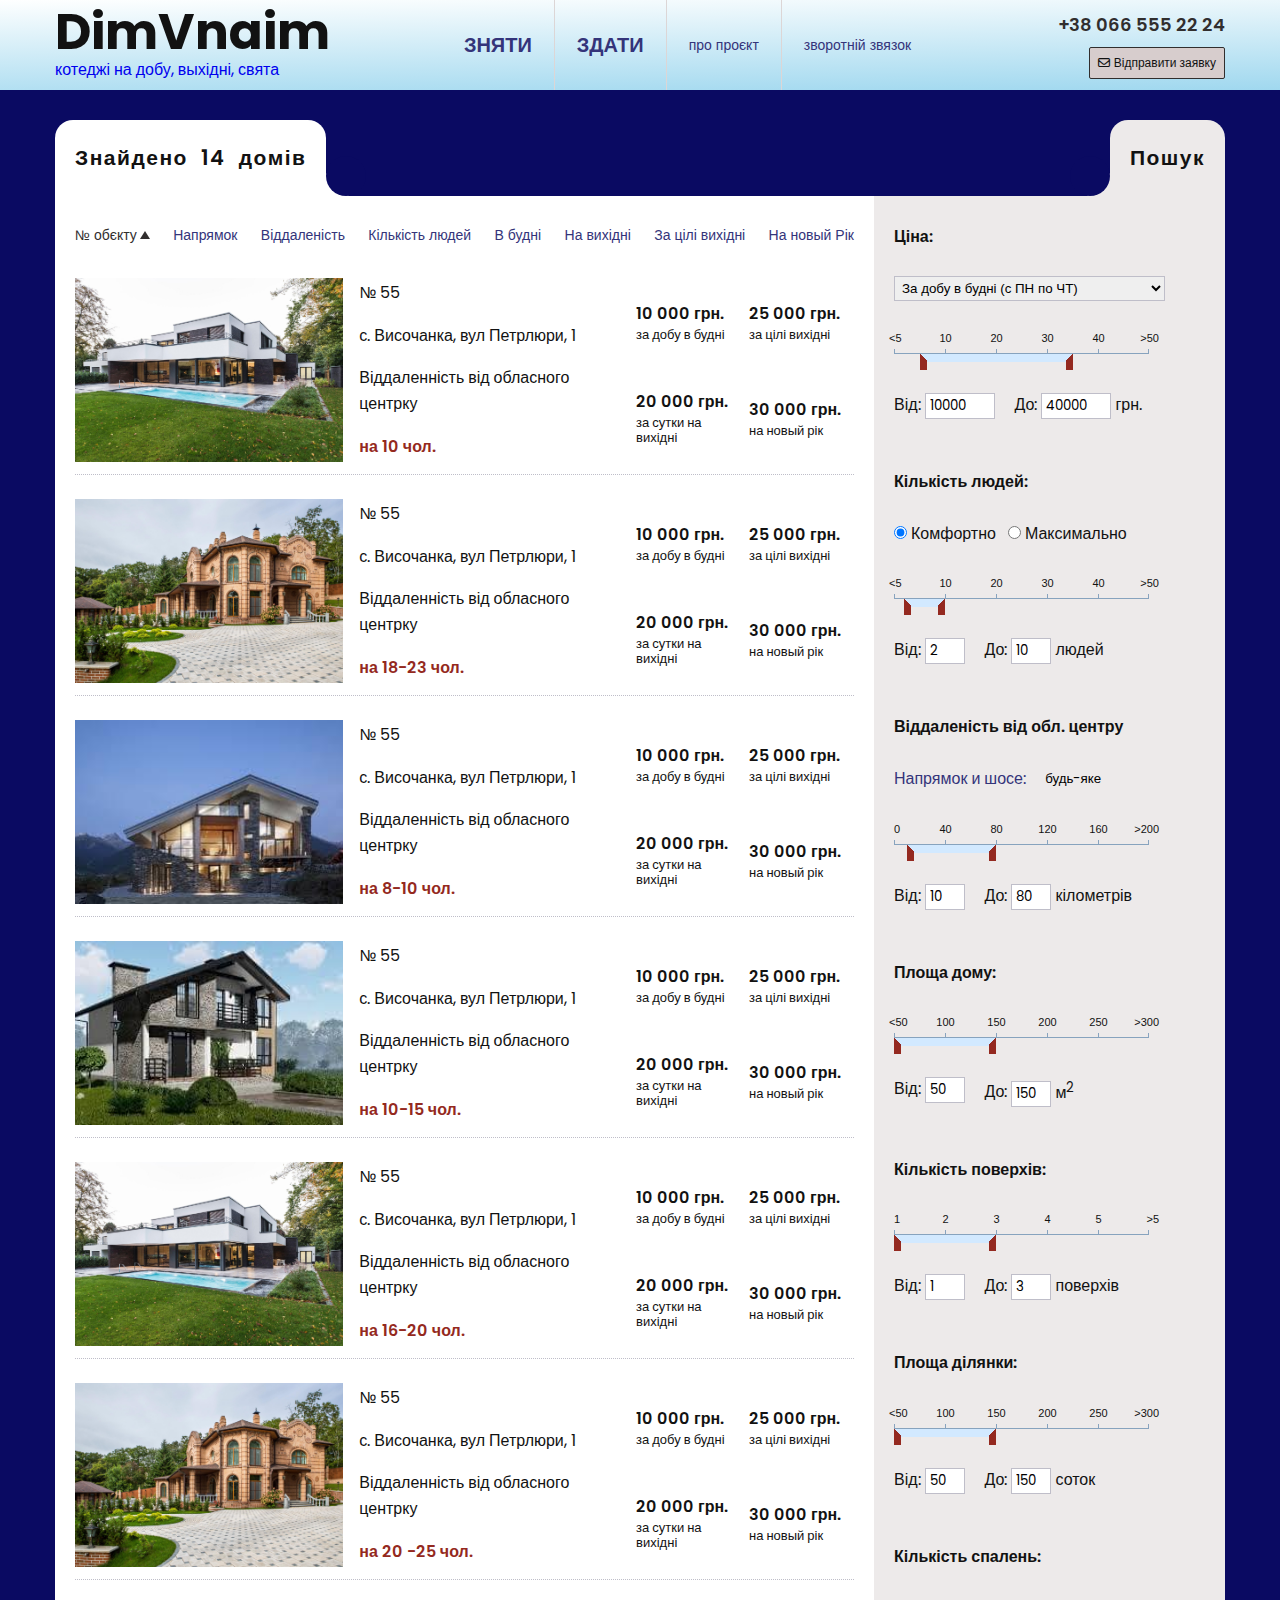
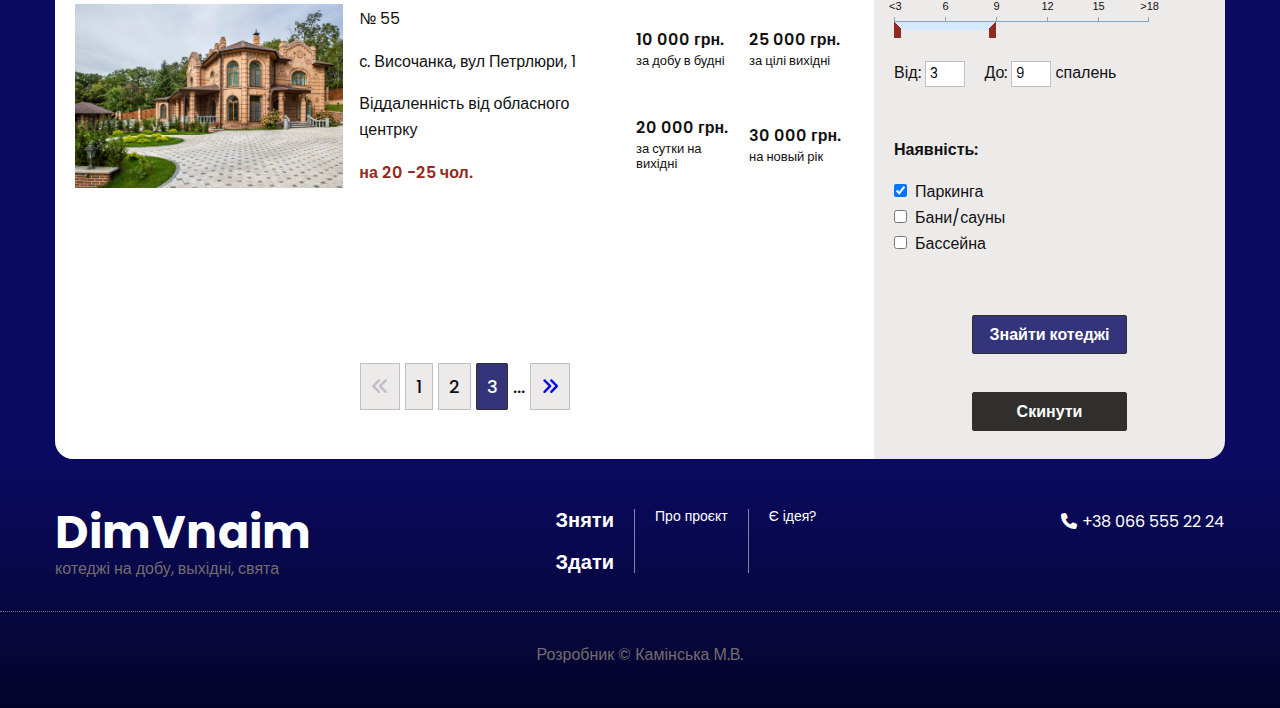
<file: search.html>
<!DOCTYPE html>
<html lang="uk">

<head>
	<meta charset="UTF-8">
	<meta http-equiv="X-UA-Compatible" content="IE=edge">
	<meta name="viewport" content="width=device-width, initial-scale=1.0">
	<title>Дім в найм</title>
	<link rel="stylesheet" href="https://cdnjs.cloudflare.com/ajax/libs/font-awesome/6.5.1/css/all.min.css">
	<link rel="stylesheet" href="css/style.min.css">
</head>

<body>

	<header class="header">

		<div class="header__container container">

			<a class="header__logo" href="/dim/">

				<div class="logo">DimVnaim</div>

				<div class="logo__descr">котеджі на добу, выхідні, свята</div>

			</a>

			<div class="header__menu menu">

				<button type="button" class="menu__icon icon-menu"><span></span><span></span><span></span></button>

				<div class="bg"></div>

				<nav class="menu__body">

					

					<button class="fa-solid fa-xmark menu__close" type="button"></button>

					<ul class="menu__list">

						<li class="menu__item"><a href="search.html" class="menu__link">Зняти</a></li>

						<li class="menu__item"><a href="pass.html" class="menu__link">Здати</a></li>

						<li class="menu__item small"><a href="about.html" class="menu__link">Про проєкт</a></li>

						<li class="menu__item small"><a href="contacts.html" class="menu__link">Зворотній звязок</a></li>

					</ul>

				</nav>

			</div>

			<div class="header__info">

				<div class="header__tel"><a href="tel:+380665552224">+38 066 555 22 24</a></div>

				<button class="header__button button"><i class="fa-regular fa-envelope"></i>Відправити заявку</button>

			</div>

		</div>

	</header>





	<main class="search">
		<div class="search__container container">

			<div class="search__content section">
				<div class="search__header section-header">
					<h3>Знайдено 14 домів</h3>
				</div>
				<div class="section-body search__body">
					<div class="search__sort sort">
						<ul class="sort__items">
							<li class="sort__item active2" id="object">№ обєкту</li>
							<li class="sort__item" id="direction">Напрямок</li>
							<li class="sort__item" id="fa-away">Віддаленість</li>
							<li class="sort__item" id="count-people">Кількість людей</li>
							<li class="sort__item" id="working-days">В будні</li>
							<li class="sort__item" id="weekend">На вихідні</li>
							<li class="sort__item" id="full-weekend">За цілі вихідні</li>
							<li class="sort__item" id="new-year">На новый Рік</li>
						</ul>
					</div>
					<div class="search-items">
						<div class="search__item item-search">
							<a class="item-search__img">
								<img src="images/h-1.jpg" alt="">
							</a>
							<div class="item-search__info">
								<div class="item-search__num">№ 55</div>
								<div class="item-search__address">с. Височанка, вул Петрлюри, 1</div>
								<div class="item-search__far-away">Віддаленність від <span>обласного центрку</span>
								</div>
								<div class="item-search__count-people">на 10 чол.</div>

							</div>
							<div class="item-search__prices">
								<div class="item-search__price-item">10 000 грн. <span
										class="item-search__prices-details">за добу в будні</span></div>
								<div class="item-search__price-item">25 000 грн. <span
										class="item-search__prices-details">за цілі вихідні</span></div>
								<div class="item-search__price-item">20 000 грн. <span
										class="item-search__prices-details">за сутки на вихідні</span></div>
								<div class="item-search__price-item">30 000 грн. <span
										class="item-search__prices-details">на новый рік</span></div>

							</div>

						</div>
						<div class="search__item item-search">
							<a class="item-search__img">
								<img src="images/h-2.jpg" alt="">
							</a>
							<div class="item-search__info">
								<div class="item-search__num">№ 55</div>
								<div class="item-search__address">с. Височанка, вул Петрлюри, 1</div>
								<div class="item-search__far-away">Віддаленність від <span>обласного центрку</span>
								</div>
								<div class="item-search__count-people">на 18-23 чол.</div>

							</div>
							<div class="item-search__prices">
								<div class="item-search__price-item">10 000 грн. <span
										class="item-search__prices-details">за добу в будні</span></div>
								<div class="item-search__price-item">25 000 грн. <span
										class="item-search__prices-details">за цілі вихідні</span></div>
								<div class="item-search__price-item">20 000 грн. <span
										class="item-search__prices-details">за сутки на вихідні</span></div>
								<div class="item-search__price-item">30 000 грн. <span
										class="item-search__prices-details">на новый рік</span></div>

							</div>

						</div>
						<div class="search__item item-search">
							<a class="item-search__img">
								<img src="images/h-3.jpg" alt="">
							</a>
							<div class="item-search__info">
								<div class="item-search__num">№ 55</div>
								<div class="item-search__address">с. Височанка, вул Петрлюри, 1</div>
								<div class="item-search__far-away">Віддаленність від <span>обласного центрку</span>
								</div>
								<div class="item-search__count-people">на 8-10 чол.</div>

							</div>
							<div class="item-search__prices">
								<div class="item-search__price-item">10 000 грн. <span
										class="item-search__prices-details">за добу в будні</span></div>
								<div class="item-search__price-item">25 000 грн. <span
										class="item-search__prices-details">за цілі вихідні</span></div>
								<div class="item-search__price-item">20 000 грн. <span
										class="item-search__prices-details">за сутки на вихідні</span></div>
								<div class="item-search__price-item">30 000 грн. <span
										class="item-search__prices-details">на новый рік</span></div>

							</div>

						</div>
						<div class="search__item item-search">
							<a class="item-search__img">
								<img src="images/h-4.jpg" alt="">
							</a>
							<div class="item-search__info">
								<div class="item-search__num">№ 55</div>
								<div class="item-search__address">с. Височанка, вул Петрлюри, 1</div>
								<div class="item-search__far-away">Віддаленність від <span>обласного центрку</span>
								</div>
								<div class="item-search__count-people">на 10-15 чол.</div>

							</div>
							<div class="item-search__prices">
								<div class="item-search__price-item">10 000 грн. <span
										class="item-search__prices-details">за добу в будні</span></div>
								<div class="item-search__price-item">25 000 грн. <span
										class="item-search__prices-details">за цілі вихідні</span></div>
								<div class="item-search__price-item">20 000 грн. <span
										class="item-search__prices-details">за сутки на вихідні</span></div>
								<div class="item-search__price-item">30 000 грн. <span
										class="item-search__prices-details">на новый рік</span></div>

							</div>

						</div>
						<div class="search__item item-search">
							<a class="item-search__img">
								<img src="images/h-1.jpg" alt="">
							</a>
							<div class="item-search__info">
								<div class="item-search__num">№ 55</div>
								<div class="item-search__address">с. Височанка, вул Петрлюри, 1</div>
								<div class="item-search__far-away">Віддаленність від <span>обласного центрку</span>
								</div>
								<div class="item-search__count-people">на 16-20 чол.</div>

							</div>
							<div class="item-search__prices">
								<div class="item-search__price-item">10 000 грн. <span
										class="item-search__prices-details">за добу в будні</span></div>
								<div class="item-search__price-item">25 000 грн. <span
										class="item-search__prices-details">за цілі вихідні</span></div>
								<div class="item-search__price-item">20 000 грн. <span
										class="item-search__prices-details">за сутки на вихідні</span></div>
								<div class="item-search__price-item">30 000 грн. <span
										class="item-search__prices-details">на новый рік</span></div>

							</div>

						</div>
						<div class="search__item item-search">
							<a class="item-search__img">
								<img src="images/h-2.jpg" alt="">
							</a>
							<div class="item-search__info">
								<div class="item-search__num">№ 55</div>
								<div class="item-search__address">с. Височанка, вул Петрлюри, 1</div>
								<div class="item-search__far-away">Віддаленність від <span>обласного центрку</span>
								</div>
								<div class="item-search__count-people">на 20 -25 чол.</div>

							</div>
							<div class="item-search__prices">
								<div class="item-search__price-item">10 000 грн. <span
										class="item-search__prices-details">за добу в будні</span></div>
								<div class="item-search__price-item">25 000 грн. <span
										class="item-search__prices-details">за цілі вихідні</span></div>
								<div class="item-search__price-item">20 000 грн. <span
										class="item-search__prices-details">за сутки на вихідні</span></div>
								<div class="item-search__price-item">30 000 грн. <span
										class="item-search__prices-details">на новый рік</span></div>

							</div>

						</div>
						<div class="search__item item-search">
							<a class="item-search__img">
								<img src="images/h-2.jpg" alt="">
							</a>
							<div class="item-search__info">
								<div class="item-search__num">№ 55</div>
								<div class="item-search__address">с. Височанка, вул Петрлюри, 1</div>
								<div class="item-search__far-away">Віддаленність від <span>обласного центрку</span>
								</div>
								<div class="item-search__count-people">на 20 -25 чол.</div>

							</div>
							<div class="item-search__prices">
								<div class="item-search__price-item">10 000 грн. <span
										class="item-search__prices-details">за добу в будні</span></div>
								<div class="item-search__price-item">25 000 грн. <span
										class="item-search__prices-details">за цілі вихідні</span></div>
								<div class="item-search__price-item">20 000 грн. <span
										class="item-search__prices-details">за сутки на вихідні</span></div>
								<div class="item-search__price-item">30 000 грн. <span
										class="item-search__prices-details">на новый рік</span></div>

							</div>

						</div>
					</div>
					<ul class="pagination">
						<li class="disabled">
							<span class="arrow-left"><i class="fa-solid fa-angles-left"></i></span>
						</li>
						<li><a href="">1</a></li>
						<li><a href="">2</a></li>
						<li class="active"><span>3</span></li>
						<li><span class="dots">...</span></li>
						<li>
							<a href="#" class="arrow-left"><i class="fa-solid fa-angles-right"></i></a>
						</li>
					</ul>
				</div>

			</div>
			<div class="search__sidebar">
				<section class="filter section">
					<div class="search__header section-header main-filter-btn">
						<h3>Пошук<button class="filter-btn" title="Показати фільтр"> <i
									class="fa-solid fa-filter"></i><span class="main-flt-show">показати</span></button>
						</h3>
					</div>
					<div class="filter__body section-body main-filter ">
						<!-- B_SEARCH -->
						<form id="form_search_param" class="b-search-form" action="search.php" method="get">
							<div class="b-search-form__body">
								<!-- B_SEARCH ITEM-->
								<div id="search_item_cost" class="b-search-form__item search-item"><h6 class="search-item__name">Ціна:</h6>
									<div class="search-item__fieldset fieldset">
										<!--										<select name="search_cost" size="1" tabindex="1">-->
										<select name="sc" id="sc" size="1" tabindex="1">
											<option value="1" selected="selected">За добу в будні (с ПН по ЧТ)
											</option>
											<option value="2">За добу ні вихідні (с ПТ по ВС)</option>
											<option value="3">За цілі виходні (ПТ, СБ, ВС)</option>
											<option value="4">На Новий Рік (с 31 грудня. по 02 січня.)</option>
										</select>
									</div>
									<div class="ui_slider_container search-item__slider">
										<!--									<div id="ui_slider_cost">-->

										<div id="ui_slider_labels01" class="ui_slider_labels">
											<span class="first_child less5">&lt;5</span>
											<span>10</span>
											<span>20</span>
											<span>30</span>
											<span>40</span>
											<span class="last_child">&gt;50</span>
										</div>
										<div id="slider-range1"></div>
									</div>
									<div class="search-item__inputs">
										<div class="search-item__input"><label id="label_a1">Від: </label> <input
												id="amount1" name="a1" type="text" class="input_text inp"></div>
										<div class="search-item__input"><label id="label_a2" class="fromto">До:
											</label>
											<input id="amount2" name="a2" type="text" class="input_text inp"><span
												class="rur"> грн.</span>
										</div>

										<!--										<label class="rur"><span class="abso">=</span>P</label> -->

									</div>
								</div>
								<!-- B_SEARCH ITEM-->
								<div id="search_item_people" class="b-search-form__item search-item">
									<h6 class="search-item__name">Кількість людей:</h6>
									<div class="search-item__fieldset">
										<input id="radio_convenience_1" class="radio" type="radio" name="cn" value="1"
											checked="checked" >
										<label for="radio_convenience_1">Комфортно</label>
										<input id="radio_convenience_2" class="radio" type="radio" name="cn"
											value="2" >
										<label for="radio_convenience_2">Максимально</label>
									</div>
									<div class="ui_slider_container search-item__slider">
										<div id="ui_slider_labels02" class="ui_slider_labels">
											<span class="first_child less5">&lt;5</span>
											<span>10</span>
											<span>20</span>
											<span>30</span>
											<span>40</span>
											<span class="last_child">&gt;50</span>
										</div>
										<div id="slider-range2"></div>
									</div>
									<div class="search-item__inputs">
										<div class="search-item__input"><label id="label_a3">Від: </label> <input
												id="amount3" name="a3" type="text" class="input_text" ></div>
										<div class="search-item__input"><label id="label_a4" class="fromto">До:
											</label>
											<input id="amount4" name="a4" type="text" class="input_text" ><span>
												людей</span>
										</div>



									</div>
								</div>
								<!-- B_SEARCH ITEM-->
								<div id="search_item_length" class="b-search-form__item search-item">
									<h6 class="search-item__name">Віддаленість від обл. центру</h6>
									<div class="search-item__fieldset search-item__fieldset-direction">
										<a id="course" class="toggle" href="#" title="">Напрямок и шосе:&nbsp;</a>
										<input id="id_dir" type="text" class="input_dir" value="будь-яке" >
										<input id="id_dir_all" name="dr" type="text" class="input_hide" value="" >
									</div>
									<div class="ui_slider_container search-item__slider">
										<div id="ui_slider_labels03" class="ui_slider_labels">
											<span class="first_child">0</span>
											<span>40</span>
											<span>80</span>
											<span>120</span>
											<span>160</span>
											<span class="last_child">&gt;200</span>
										</div>
										<div id="slider-range3"></div>
									</div>
									<div class="search-item__inputs">
										<div class="search-item__input"><label id="label_a5">Від: </label> <input
												id="amount5" name="a5" type="text" class="input_text" ></div>
										<div class="search-item__input"><label id="label_a6" class="fromto">До:
											</label>
											<input id="amount6" name="a6" type="text" class="input_text" ><span>
												кілометрів</span>
										</div>




									</div>
								</div>
								<!-- B_SEARCH ITEM-->
								<div id="search_item_square" class="b-search-form__item search-item">
									<h6 class="search-item__name">Площа дому:</h6>
									<div class="ui_slider_container search-item__slider">
										<div id="ui_slider_labels04" class="ui_slider_labels">
											<span class="first_child less5">&lt;50</span>
											<span>100</span>
											<span>150</span>
											<span>200</span>
											<span>250</span>
											<span class="last_child">&gt;300</span>
										</div>
										<div id="slider-range4"></div>
									</div>
									<div class="search-item__inputs">
										<div class="search-item__input"><label id="label_a7">Від: </label> <input
												id="amount7" name="b1" type="text" class="input_text" ></div>
										<div class="search-item__input"><label id="label_a8" class="fromto">До:
											</label> <input id="amount8" name="b2" type="text"
												class="input_text" ><span> м<sup>2</sup></span></div>
									</div>
								</div>
								<!-- B_SEARCH ITEM-->
								<div id="search_item_floors" class="b-search-form__item search-item">
									<h6 class="search-item__name">Кількість поверхів:</h6>
									<div class="ui_slider_container search-item__slider">
										<div id="ui_slider_labels05" class="ui_slider_labels">
											<span class="first_child">1</span>
											<span>2</span>
											<span>3</span>
											<span>4</span>
											<span>5</span>
											<span class="last_child">&gt;5</span>
										</div>
										<div id="slider-range5"></div>
									</div>
									<div class="search-item__inputs">
										<div class="search-item__input"><label id="label_a9">Від: </label> <input
												id="amount9" name="b3" type="text" class="input_text" ></div>
										<div class="search-item__input"><label id="label_a10" class="fromto">До:
											</label> <input id="amount10" name="b4" type="text"
												class="input_text" ><span> поверхів</span></div>



									</div>
								</div>
								<!-- B_SEARCH ITEM-->
								<div id="search_item_area" class="b-search-form__item search-item">
									<h6 class="search-item__name">Площа ділянки:</h6>
									<div class="ui_slider_container search-item__slider">
										<div id="ui_slider_labels06" class="ui_slider_labels">
											<span class="first_child less5">&lt;50</span>
											<span>100</span>
											<span>150</span>
											<span>200</span>
											<span>250</span>
											<span class="last_child">&gt;300</span>
										</div>
										<div id="slider-range6"></div>
									</div>
									<div class="search-item__inputs">
										<div class="search-item__input">
											<label id="label_a11">Від: </label> <input id="amount11" name="b5"
												type="text" class="input_text" >
										</div>
										<div class="search-item__input">
											<label id="label_a12" class="fromto">До: </label> <input id="amount12"
												name="b6" type="text" class="input_text" ><span> соток</span>
										</div>
									</div>
								</div>
								<!-- B_SEARCH ITEM-->
								<div id="search_item_bedrooms" class="b-search-form__item search-item">
									<h6 class="search-item__name">Кількість спалень:</h6>
									<div class="ui_slider_container search-item__slider">
										<div id="ui_slider_labels07" class="ui_slider_labels">
											<span class="first_child less5">&lt;3</span>
											<span>6</span>
											<span>9</span>
											<span>12</span>
											<span>15</span>
											<span class="last_child">&gt;18</span>
										</div>
										<div id="slider-range7"></div>
									</div>
									<div class="search-item__inputs">
										<div class="search-item__input"><label id="label_a13">Від: </label> <input
												id="amount13" name="b7" type="text" class="input_text" ></div>
										<div class="search-item__input"><label id="label_a14" class="fromto">До:
											</label> <input id="amount14" name="b8" type="text" class="input_text" >
											<span> спалень</span>
										</div>
									</div>
								</div>
								<!-- B_SEARCH ITEM-->
								<div id="search_item_pool" class="b-search-form__item search-item"><h6 class="search-item__name">Наявність:</h6>
									<div class="search-item__checkbox">
										<input type="checkbox" name="o1" id="o1" value="1"
											checked><span>Паркинга</span><br >
										<input type="checkbox" name="o2" id="o2" value="1"><span>Бани/сауны</span><br>
										<input type="checkbox" name="o3" id="o3" value="1"><span>Бассейна</span><br>
									</div>
								</div>
								<button class="submit button filter__btn" type="submit">Знайти котеджі</button>
								<button class="submit button filter__btn filter__btn-reset"
									type="reset">Скинути</button>

							</div>
						</form>
						<!-- B_SEARCH -->

					</div>
				</section>
			</div>




		</div>

	</main>


	<footer class="footer">


		<div class="footer__container container">


			<a href="/" class="footer__logo">


				<div class="logo">DimVnaim</div>


				<div class="logo__descr">котеджі на добу, выхідні, свята</div>


			</a>


			<nav class="footer__menu footer-menu">


				<ul class="footer-menu__list">


					<li class="footer-menu__item"><a href="search.html" class="footer-menu__link">Зняти</a></li>


					<li class="footer-menu__item"><a href="pass.html" class="footer-menu__link">Здати</a></li>


					<li class="footer-menu__item small"><a href="about.html" class="footer-menu__link">Про проєкт</a></li>


					<li class="footer-menu__item small"><a href="contacts.html" class="footer-menu__link">Є ідея?</a></li>


				</ul>


			</nav>


			<div class="footer__info">


				<div class="footer__tel"><i class="fa-solid fa-phone"></i><a href="tel:+380665552224">+38 066 555 22


						24</a></div>


			</div>


	


		</div>


		<div class="footer__copyright">


			<div class="footer__container container">


				<p>Розробник © Камінська М.В.</p>


			</div>


		</div>


	</footer>


	


	<div class="contact-form">


		<form class="contact-form__body" action="#">


			<button class="fa-solid fa-xmark contact-form__close" type="button"></button>


			<div class="contact-form__item">


				<label for="name">Ім'я:</label>


				<input type="text" id="name" name="name" required>


			</div>


			<div class="contact-form__item">


				<label for="phone">Телефон:</label>


				<input type="tel" id="phone" name="phone" required>


			</div>


			<div class="contact-form__item">


				<label for="email">E-mail:</label>


				<input type="tel" id="email" name="email">


			</div>


			<div class="contact-form__item">


				<label for="message">Повідомлення:</label>


				<textarea id="message" name="message">


				</textarea>


			</div>


	


			<button class="contact-form__btn btn button" type="submit">Відправити</button>


		</form>


	</div>


	


	<script src="js/jquery.min.js"></script>


	<script src="js/jquery-ui.js"></script>


	<script src="js/slick.min.js"></script>


	<script src="js/main.js"></script>
	<div class="contact-form">
	
		<form class="contact-form__body" action="#">
			<button class="fa-solid fa-xmark contact-form__close" type="button"></button>
			<div class="contact-form__item">
				<label for="name">Ім'я:</label>
				<input type="text" id="name" name="name" required>
			</div>
			<div class="contact-form__item">
				<label for="phone">Телефон:</label>
				<input type="tel" id="phone" name="phone" required>
			</div>
			<div class="contact-form__item">
				<label for="email">E-mail:</label>
				<input type="tel" id="email" name="email">
			</div>
			<div class="contact-form__item">
				<label for="message">Повідомлення:</label>
				<textarea id="message" name="message">				
				</textarea>
			</div>
	
	
			<button class="contact-form__btn btn button" type="submit">Відправити</button>
		</form>
	
	
	</div>
</body>

</html>
</file>
<file: css/style.min.css>
﻿@import"https://fonts.googleapis.com/css?family=Poppins:regular,500,600,700";*{padding:0;margin:0;border:0}*,*:before,*:after{-moz-box-sizing:border-box;-webkit-box-sizing:border-box;box-sizing:border-box}:focus,:active{outline:none}a:focus,a:active{outline:none}nav,footer,header,aside{display:block}html,body{height:100%;width:100%;font-size:100%;line-height:1;font-size:1rem;-ms-text-size-adjust:100%;-moz-text-size-adjust:100%;-webkit-text-size-adjust:100%}input,button,textarea{font-family:inherit}input::-ms-clear{display:none}button{cursor:pointer}button::-moz-focus-inner{padding:0;border:0}a,a:visited{text-decoration:none}a:hover{text-decoration:none}ul li{list-style:none}img{vertical-align:top}h1,h2,h3,h4,h5,h6{font-size:inherit;font-weight:inherit}a:visited{color:inherit}.slick-slider{position:relative;display:block;box-sizing:border-box;-webkit-touch-callout:none;-webkit-user-select:none;-khtml-user-select:none;-moz-user-select:none;-ms-user-select:none;user-select:none;-ms-touch-action:pan-y;touch-action:pan-y;-webkit-tap-highlight-color:rgba(0,0,0,0)}.slick-list{position:relative;overflow:hidden;display:block;margin:0;padding:0}.slick-list:focus{outline:none}.slick-list.dragging{cursor:pointer;cursor:hand}.slick-slider .slick-track,.slick-slider .slick-list{-webkit-transform:translate3d(0, 0, 0);-moz-transform:translate3d(0, 0, 0);-ms-transform:translate3d(0, 0, 0);-o-transform:translate3d(0, 0, 0);transform:translate3d(0, 0, 0)}.slick-track{position:relative;left:0;top:0;display:block;margin-left:auto;margin-right:auto}.slick-track:before,.slick-track:after{content:"";display:table}.slick-track:after{clear:both}.slick-loading .slick-track{visibility:hidden}.slick-slide{float:left;height:100%;min-height:1px;display:none}[dir=rtl] .slick-slide{float:right}.slick-slide img{display:block}.slick-slide.slick-loading img{display:none}.slick-slide.dragging img{pointer-events:none}.slick-initialized .slick-slide{display:block}.slick-loading .slick-slide{visibility:hidden}.slick-vertical .slick-slide{display:block;height:auto;border:1px solid rgba(0,0,0,0)}.slick-arrow.slick-hidden{display:none}.slick-loading .slick-list{background:#fff url("./ajax-loader.gif") center center no-repeat}@font-face{font-family:"slick";src:url("./fonts/slick.eot");src:url("./fonts/slick.eot?#iefix") format("embedded-opentype"),url("./fonts/slick.woff") format("woff"),url("./fonts/slick.ttf") format("truetype"),url("./fonts/slick.svg#slick") format("svg");font-weight:normal;font-style:normal}.slick-prev,.slick-next{position:absolute;display:block;height:20px;width:20px;line-height:0px;font-size:0px;cursor:pointer;background:rgba(0,0,0,0);color:rgba(0,0,0,0);top:50%;-webkit-transform:translate(0, -50%);-ms-transform:translate(0, -50%);transform:translate(0, -50%);padding:0;border:none;outline:none}.slick-prev:hover,.slick-prev:focus,.slick-next:hover,.slick-next:focus{outline:none;background:rgba(0,0,0,0);color:rgba(0,0,0,0)}.slick-prev:hover:before,.slick-prev:focus:before,.slick-next:hover:before,.slick-next:focus:before{opacity:1}.slick-prev.slick-disabled:before,.slick-next.slick-disabled:before{opacity:.25}.slick-prev:before,.slick-next:before{font-family:"slick";font-size:20px;line-height:1;color:#fff;opacity:.75;-webkit-font-smoothing:antialiased;-moz-osx-font-smoothing:grayscale}.slick-prev{left:-25px}[dir=rtl] .slick-prev{left:auto;right:-25px}.slick-prev:before{content:"←"}[dir=rtl] .slick-prev:before{content:"→"}.slick-next{right:-25px}[dir=rtl] .slick-next{left:-25px;right:auto}.slick-next:before{content:"→"}[dir=rtl] .slick-next:before{content:"←"}.slick-dotted.slick-slider{margin-bottom:30px}.slick-dots{position:absolute;bottom:-25px;list-style:none;display:block;text-align:center;padding:0;margin:0;width:100%}.slick-dots li{position:relative;display:inline-block;height:20px;width:20px;margin:0 5px;padding:0;cursor:pointer}.slick-dots li button{border:0;background:rgba(0,0,0,0);display:block;height:20px;width:20px;outline:none;line-height:0px;font-size:0px;color:rgba(0,0,0,0);padding:5px;cursor:pointer}.slick-dots li button:hover,.slick-dots li button:focus{outline:none}.slick-dots li button:hover:before,.slick-dots li button:focus:before{opacity:1}.slick-dots li button:before{position:absolute;top:0;left:0;content:"•";width:20px;height:20px;font-family:"slick";font-size:6px;line-height:20px;text-align:center;color:#000;opacity:.25;-webkit-font-smoothing:antialiased;-moz-osx-font-smoothing:grayscale}.slick-dots li.slick-active button:before{color:#000;opacity:.75}a{cursor:pointer}p{margin:10px 0}body{min-width:320px;font-family:Poppins,sans-serif;font-size:16px;color:#121212;background-color:#0a0a62;font-size:16px;line-height:1.6;z-index:20}h1,h2,h3,h4,h5,h6{font-size:28px;font-weight:600;line-height:1.8;margin:30px 0}.container{max-width:1200px;padding:0 15px;margin:0 auto}.logo{display:inline-block;font-weight:700;font-size:clamp(38px,5.73vw,50px);line-height:1;color:#121212;} .logo __descr{font-size:clamp(12px,1.69vw,14px);color:#312e2e;font-weight:500;word-spacing:clamp(1px,.32vw,4px);letter-spacing:clamp(.7px,.14vw,1.5px)}.button{display:inline-block;font-size:16px;padding:6px 8px;color:#121212;background-color:#d7cdcd;border:1px solid #312e2e;text-align:center;transition:all .1s ease-in-out;border-radius:2px}.button i{padding-right:4px}@media(any-hover: hover){.button:hover{background-color:#f4e9e9;box-shadow:0px 0px 6px #fff}}.section{margin-top:30px}.section-header{display:inline-block;background-color:#fff;border-top-left-radius:18px;border-top-right-radius:18px;min-height:75.2px}@media(max-width: 550px){.section-header{display:block}}.section-header h3{padding:20px;border-radius:18px;font-size:clamp(17px,4vw,21px);letter-spacing:1.5px;word-spacing:clamp(2.5px,.5vw,6.4px);font-weight:600;position:relative;line-height:1.7;margin:0}.section-header h3::after{content:"";position:absolute;width:0;height:0;border-bottom:24px solid #fff;border-right:24px solid rgba(0,0,0,0);right:-23px;bottom:0;z-index:1}@media(max-width: 550px){.section-header h3::after{content:none}}.section-header h3::before{content:"";position:absolute;width:40px;height:40px;background-color:#0a0a62;border-radius:50%;right:-40px;bottom:0px;z-index:2}@media(max-width: 550px){.section-header h3::before{content:none}}.section-body{background-color:#fff;border-top-right-radius:18px;border-bottom-right-radius:18px;border-bottom-left-radius:18px;padding:28px 20px}@media(max-width: 550px){.section-body{border-top-right-radius:0}}.pagination{margin-top:auto;margin-bottom:30px;display:flex;justify-content:center;font-size:18px;font-weight:500}@media(max-width: 1030px){.pagination{margin-top:50px}}.pagination .disabled span{color:#bfbec9}.pagination li:not(:last-child){margin-right:5px}.pagination li.active span{background-color:#34347a;color:#fff;border-radius:2px}.pagination a,.pagination span:not(.dots){background-color:#edeaea;padding:10px;border:1px solid #312e2e}.pagination a{border:1px solid #bfbec9;transition:all .3s ease-in-out}.pagination a:hover{background-color:rgba(49,46,46,.1);color:#312e2e;border-color:#312e2e;box-shadow:inset 0 0 3px #312e2e}.pagination .disabled span{border:1px solid #bfbec9}.article-img{width:60%;margin:30px 0}@media(max-width: 550px){.article-img{width:100%}}.btn{background-color:#34347a;color:#fff;font-weight:600;display:block;width:300px;margin:36px auto 0 auto;transition:all .3s ease-in 0s}@media(max-width: 768px){.btn{width:80%}}@media(any-hover: hover){.btn:hover{background-color:rgba(52,52,122,.1);color:#34347a;border-color:#34347a;box-shadow:inset 0 0 3px #34347a}}.header{background:linear-gradient(179deg, rgb(254, 255, 255) 0%, rgb(221, 241, 249) 35%, rgb(160, 216, 239) 100%)}.header__container{min-height:90px;display:flex;gap:20px;align-items:center;flex-wrap:wrap;justify-content:space-between}@media(max-width: 1030px){.header__logo{width:100%;text-align:center}}@media(max-width: 768px){.header__logo{width:auto;text-align:left}}.header__tel{font-size:18px;font-weight:600}.header__tel a{color:#312e2e}.header__button{font-size:12px;margin-top:8px}.header__info{width:180px;display:flex;justify-content:flex-end;flex-wrap:wrap}@media(max-width: 550px){.header__info{margin:0 auto 8px auto;justify-content:center}}.bg{display:none}._menu-open .bg{display:block;position:fixed;top:0;right:0;width:100%;height:100%;z-index:5;background-color:rgba(0,0,0,.6)}.menu{font-size:clamp(16px,1.75vw,20px);text-transform:uppercase;font-weight:600;color:#34347a;line-height:1.1}.menu__icon{display:none}@media(max-width: 768px){.menu__icon{display:flex;width:30px;height:25px;background-color:rgba(0,0,0,0);padding:0;flex-direction:column;justify-content:space-between}.menu__icon span{position:relative;height:2px;background-color:#312e2e;width:100%}}.menu__body{background:rgba(0,0,0,0)}@media(max-width: 768px){.menu__body{position:fixed;transform:translate(-300%);transition:all .3s ease-in-out;top:0;left:0;background-color:#fff;width:70%;height:100%;z-index:100}}.menu__list{display:flex}@media(max-width: 768px){.menu__list{margin-top:18%;margin-left:4%;flex-direction:column}}.menu__item:not(:last-child){border-right:1px solid #dcd6d6}.menu__item a{display:inline-block;color:#34347a;padding:34px 22px;transition:all .3s ease-in-out}@media(any-hover: hover){.menu__item a:hover{background-color:rgba(235,233,249,.8);color:#312e2e;transition:all .2s ease-in-out}}@media(max-width: 768px){.menu__item a{padding:20px 22px}}.menu .small{font-size:14px;line-height:clamp(18px,1.94vw,22px);font-weight:normal;text-transform:lowercase}@media(max-width: 768px){.menu .small a{padding:14px 22px}}.menu__close{display:none}@media(max-width: 768px){.menu__close{display:block;font-size:30px;position:absolute;right:20px;top:20px;background-color:rgba(0,0,0,0)}}._menu-open{position:relative}._menu-open .menu__body{transform:translate(0)}.footer{padding:50px 0 10px 0;background-color:#0a0a62;background-image:linear-gradient(to bottom, #0a0a62, #04042b);color:#fff}.footer .logo{font-size:clamp(36px,5.21vw,46px);color:#fff}.footer .logo__descr{color:#746c6c}.footer a{color:#fff}.footer__tel{align-self:flex-end;transition:all .3s ease-in}.footer__tel:hover{text-shadow:1px 1px 2px #000,0 0 1em rgba(255,255,255,.8)}.footer__tel a{padding-left:5px}.footer__container{display:flex;flex-wrap:wrap;justify-content:space-between;column-gap:20px;row-gap:40px;padding-bottom:30px}.footer__container p{margin:0}.footer__copyright{border-top:1px dotted #746c6c;padding-top:30px;color:#746c6c}.footer__copyright .container{justify-content:center}@media(max-width: 768px){.footer__menu{order:1;justify-self:center}}.footer-menu{font-size:clamp(16px,1.75vw,20px);font-weight:600;line-height:1.1}.footer-menu__list{display:grid;gap:20px;grid-template-columns:repeat(3, minmax(min-content, max-content));grid-template-rows:1fr 1fr}.footer-menu__item{transition:all .3s ease-in}.footer-menu__item:hover{text-shadow:1px 1px 2px #000,0 0 1em rgba(255,255,255,.8)}.footer-menu__item.small{font-size:14px;border-left:1px solid rgba(255,255,255,.5);padding-left:20px;font-weight:normal}.footer-menu__item:nth-child(1){grid-row:1/2;grid-column:1/2}.footer-menu__item:nth-child(2){grid-row:2/3;grid-column:1/2}.footer-menu__item:nth-child(3){grid-column:2/3;grid-row:1/span 2}.footer-menu__item:nth-child(4){grid-column:3/4;grid-row:1/span 2}.popular{position:relative;z-index:2}.item-popular{margin:10px}.item-popular__address{color:#34347a;font-weight:600;font-size:18px}.item-popular__img{margin-top:20px;display:block;position:relative;height:300px;width:100%;position:relative;overflow:hidden;border:1px solid #bfbec9;padding:2px}.item-popular__img img{position:absolute;object-fit:cover;width:100%;height:100%;top:0;right:0;transform:scale(1, 1);transition:all .3s ease-in-out}.item-popular__img:hover{box-shadow:0px 0px 20px #bfbec9}.item-popular__img:hover img{transform:scale(1.1, 1.1);transition:all .3s ease-in-out}.item-popular__descr{font-size:15px;line-height:1.5}.item-popular__adv{margin-top:25px;font-weight:600}.popular__body{position:relative;padding-bottom:60px}.popular__body .slider-arrows{cursor:pointer;display:inline-block;position:absolute;top:calc(50% - 60px);width:60px;height:60px;border-radius:50%;background-color:#fff;z-index:0}.popular__body .slider-arrows i{position:absolute;font-size:26px;line-height:60px}.popular__body .slider-arrows__prev{left:-30px;z-index:0}.popular__body .slider-arrows__prev i{left:10px}.popular__body .slider-arrows__next{right:-30px;z-index:-1}.popular__body .slider-arrows__next i{right:10px}@media(max-width: 1250px){.popular__body .slider-arrows__prev{left:-17px;z-index:0}.popular__body .slider-arrows__prev i{left:8px}.popular__body .slider-arrows__next{right:-17px;z-index:-1}.popular__body .slider-arrows__next i{right:8px}}.popular__body .slick-dots{bottom:16px}.popular__body .slick-dots li button{background-color:#bfbec9;border-radius:50%;width:14px;height:14px}.popular__body .slick-dots li.slick-active button{background-color:#34347a;width:16px;height:16px}.popular__body .slick-dots li button:before{content:none}.slick-slide{margin-left:20px}.slick-list{margin-left:-20px}.slick-dotted.slick-slider{margin-bottom:0}.pass__info{padding:30px;border:1px solid #942920;font-size:20px}.pass__application{padding:6px 6px;font-size:19px;background:rgba(0,0,0,0);color:#34347a}.pass__application:hover{text-decoration:underline}.pass a{color:#34347a}.pass a:hover{text-decoration:underline}.holiday__img{display:flex;flex-wrap:wrap;gap:6px}.contact-form{position:fixed;top:0;left:0;width:100%;height:100%;background-color:rgba(0,0,0,.6);z-index:25;display:flex;justify-content:center;align-items:center;opacity:0;visibility:hidden;transition:all .4s ease 0s}.contact-form__body{position:relative;width:min(90%,800px);height:min(90%,600px);display:flex;opacity:0;flex-direction:column;justify-content:center;padding:max(1%,50px);transform:scale(0.5, 0.5);transition:all .4s ease 0s}@media(max-width: 550px){.contact-form__body .contact-form__item{margin:0 0 20px 0}}.contact-form._popup-open{opacity:1;visibility:visible}.contact-form._popup-open .contact-form__body{position:relative;width:min(90%,800px);height:600px;background-color:#fff;flex-direction:column;justify-content:center;opacity:1;transform:scale(1, 1)}.contact-form__close{display:block;font-size:30px;position:absolute;right:20px;top:20px;background-color:rgba(0,0,0,0)}._scroll-block{position:fixed;width:100%;overflow-y:scroll}.search h6{margin:0}.search__container{display:flex;flex-wrap:nowrap}@media(max-width: 1030px){.search__container{flex-wrap:wrap}}.search__content{flex:1 1 70%}@media(max-width: 1030px){.search__content{flex:1 1 100%}}.search__sidebar{flex:0 0 30%}@media(max-width: 1030px){.search__sidebar{order:-1;flex:1 1 100%}}.search .filter__btn{margin-top:8px;width:300px;height:100%;flex:0 0 50%}.search .filter{text-align:right}@media(max-width: 1030px){.search .filter{text-align:left}}.search .filter__body{text-align:left;border-bottom-left-radius:0;border-top-right-radius:0;background-color:#edeaea}@media(max-width: 1030px){.search .filter__body{border-bottom-left-radius:18px}}.search .main-filter-btn{background-color:#edeaea}.search .main-filter-btn h3::after{border-bottom-color:#edeaea}@media(min-width: 1030.2px){.search .main-filter-btn h3::after{border-left:24px solid rgba(0,0,0,0);left:-23px;border-bottom-color:#edeaea}.search .main-filter-btn h3::before{left:-40px}}.search__body{border-top-right-radius:0;border-bottom-right-radius:0;min-height:calc(100% - 75.2px);display:flex;flex-direction:column}.search__sort{min-height:30px}.search__item{padding:12px 0}.search__item:not(:last-child){border-bottom:1px dotted #bfbec9}.sort{color:#34347a;font-weight:500;font-size:14px}.sort__items{display:flex;gap:8px;justify-content:space-between}.sort__item{cursor:pointer;display:flex;align-items:center}.sort__item:hover{text-decoration:underline}.sort__item.active{color:#312e2e;position:relative}.sort__item.active::after{display:inline-block;content:"";bottom:0;right:-23px;width:0;height:0;border-left:5px solid rgba(0,0,0,0);border-right:5px solid rgba(0,0,0,0);border-top:8px solid #312e2e;margin-left:3px}.sort__item.active2{color:#312e2e;position:relative}.sort__item.active2::after{display:inline-block;content:"";bottom:0;right:-23px;width:0;height:0;border-left:5px solid rgba(0,0,0,0);border-right:5px solid rgba(0,0,0,0);border-bottom:8px solid #312e2e;margin-left:3px}.sort #new-year.active,.sort #new-year.active2,.sort #full-weekend.active,.sort #full-weekend.active2,.sort #weekend.active,.sort #weekend.active2,.sort #working-days.active,.sort #working-days.active2{color:#312e2e}.sort #new-year.active::after,.sort #new-year.active2::after,.sort #full-weekend.active::after,.sort #full-weekend.active2::after,.sort #weekend.active::after,.sort #weekend.active2::after,.sort #working-days.active::after,.sort #working-days.active2::after{content:none}@media(max-width: 1100px){.sort #new-year,.sort #full-weekend,.sort #weekend,.sort #working-days{display:none}}.item-search{display:flex;margin-top:12px;gap:16px}@media(max-width: 768px){.item-search{flex-wrap:wrap}}.item-search__img{display:block;position:relative;height:184px;width:280px;overflow:hidden}.item-search__img img{position:absolute;object-fit:cover;width:100%;height:100%;top:0;right:0}.item-search__img:hover{box-shadow:0px 0px 20px #bfbec9}.item-search__img:hover img{transform:scale(1.1, 1.1);transition:all .3s ease-in-out}.item-search__info{display:flex;flex-direction:column;justify-content:space-around;gap:12px}.item-search__prices{display:grid;grid-template:1fr 1fr/1fr 1fr;font-weight:600;gap:8px;align-items:center}.item-search__prices span{display:block;font-weight:normal;font-size:13px;line-height:1.2}.item-search__count-people{color:#942920;font-weight:600}.filter__items{display:flex;gap:1%}.filter__item{flex:1 1 33%}.filter__btn{background-color:#34347a;color:#fff;font-weight:600;display:block;width:300px;margin:36px auto 0 auto;transition:all .3s ease-in 0s}@media(max-width: 768px){.filter__btn{width:80%}}@media(any-hover: hover){.filter__btn:hover{background-color:rgba(52,52,122,.1);color:#34347a;border-color:#34347a;box-shadow:inset 0 0 3px #34347a}}.filter__btn-reset{background-color:#312e2e;margin-top:26px}@media(any-hover: hover){.filter__btn-reset:hover{background-color:rgba(49,46,46,.1);color:#312e2e;border-color:#312e2e;box-shadow:inset 0 0 3px #312e2e}}.ui_slider_labels{width:270px}.ui_slider_labels:after{content:" ";display:block;clear:both;visibility:hidden;height:0}.ui_slider_labels span{font:11px Arial;text-align:center;background:url(../images/ui_slider_labels.jpg) bottom center no-repeat;padding-bottom:9px;display:inline-block;float:left;width:51px}.ui_slider_labels span.first_child{background:url(../images/ui_slider_labels.jpg) left bottom no-repeat;text-align:left;width:26px !important}.ui_slider_labels span.less5{background:url(../images/ui_slider_labels.jpg) 5px bottom no-repeat;margin:0 5px 0 -5px}.ui_slider_labels span.last_child{background:url(../images/ui_slider_labels.jpg) 24px bottom no-repeat;text-align:right;width:35px !important}.ui_slider_container{width:270px;clear:both;padding:15px 0 30px}.ui-slider{position:relative;text-align:left}.ui-slider .ui-slider-handle{position:absolute;z-index:2;width:1.2em;height:1.2em;cursor:default}.ui-slider .ui-slider-range{position:absolute;z-index:1;font-size:.7em;display:block;border:0;background-position:0 0}.ui-slider-horizontal{height:9px;border-top:1px solid #87a3be;width:255px}.ui-slider-horizontal .ui-slider-handle{top:0;margin-left:0;background:url(../images/ui_slider_button.gif);width:7px;height:16px;font-size:0}.ui-slider-horizontal .ui-slider-range{background:#d2e9ff;top:0;height:100%}.ui-slider-horizontal .ui-slider-range-min{left:0}.ui-slider-horizontal .ui-slider-range-max{right:0}.ui-slider-vertical{width:.8em;height:100px}.ui-slider-vertical .ui-slider-handle{left:-0.3em;margin-left:0;margin-bottom:-0.6em}.ui-slider-vertical .ui-slider-range{left:0;width:100%}.ui-slider-vertical .ui-slider-range-min{bottom:0}.ui-slider-vertical .ui-slider-range-max{top:0}.ui-slider .ui-slider-handle-right{background:url(../images/ui_slider_button.gif) no-repeat -7px 0;margin-left:-7px}.main-filter-btn{cursor:pointer;display:inline-flex;flex-wrap:nowrap}@media(max-width: 550px){.main-filter-btn{display:block}}@media(max-width: 768px){.main-filter-btn:not(.show) h3::after,.main-filter-btn:not(.show) h3::before{content:none}}.main-filter-btn i{padding-left:6px;font-size:20px;color:#b11}.main-filter-btn .main-flt-show{font-size:10px;word-spacing:normal;letter-spacing:normal;color:#b11}.main-filter-btn .filter-btn{width:68px;background-color:rgba(0,0,0,0);display:none}@media(max-width: 768px){.main-filter-btn .filter-btn{display:inline}}@media(max-width: 768px){.main-filter{display:none}.main-filter.show{display:block}}.b-search-form__body{display:flex;column-gap:16px;row-gap:30px;flex-wrap:wrap;justify-content:space-between}@media(max-width: 550px){.b-search-form__body{display:block}}.b-search-form__item{flex:1 1 calc((100% - 32px)/3)}.b-search-form__item:not(:last-child){padding-bottom:20px}.search-item{max-width:270px;min-width:270px}.search-item__name{font-weight:600;font-size:16px;line-height:1.6}.search-item__fieldset{margin-top:26px}.search-item__fieldset .input_hide{display:none}.search-item__fieldset select{border:1px solid #bfbec9;padding:3px}.search-item__fieldset-direction{display:flex}.search-item__fieldset-direction .toggle{flex:0 0 56%}.search-item__fieldset-direction input{width:100%;background-color:rgba(0,0,0,0)}.search-item__fieldset a{color:#34347a}.search-item__slider{margin-top:16px}.search-item__inputs{display:flex;justify-content:start;gap:20px}.search-item__input input{width:40px;border:1px solid #bfbec9;padding:2px 4px}.search-item__input #amount1,.search-item__input #amount2{width:70px}.search-item__checkbox{margin-top:16px}.search-item__checkbox span{margin-left:8px}.search-item__checkbox input:not(:last-child){margin-bottom:8px}.radio:not(:first-child){margin-left:8px}.contacts__item,.contact-form__item{font-weight:600;font-size:16px;line-height:1.6;margin:20px 0;display:flex;justify-content:flex-start;gap:6px}@media(max-width: 550px){.contacts__item,.contact-form__item{flex-wrap:wrap}}.contacts__item label,.contact-form__item label{flex:0 0 130px}.contacts__item input,.contact-form__item input{flex:1 1 50%;border:1px solid #bfbec9;padding:3px;max-width:500px}@media(max-width: 550px){.contacts__item input,.contact-form__item input{flex:1 1 100%}}.contacts__item textarea,.contact-form__item textarea{border:1px solid #bfbec9;flex:1 1 50%;height:200px;max-width:500px}@media(max-width: 550px){.contacts__item textarea,.contact-form__item textarea{flex:1 1 100%}}.about{display:flex;flex-wrap:nowrap}@media(max-width: 1030px){.about{display:block;flex-wrap:wrap}}.about__content{flex:1 1 70%}.about__sidebar{flex:0 0 350px}.about__body{min-height:calc(100% - 75.2px)}@media(min-width: 1030.2px){.about__body{border-top-right-radius:0;border-bottom-right-radius:0}}.sidebar-about{text-align:right}@media(max-width: 1030px){.sidebar-about{text-align:left}}@media(min-width: 1030.2px){.sidebar-about .section-header h3::after{border-left:24px solid rgba(0,0,0,0);left:-23px}.sidebar-about .section-header h3::before{left:-40px}}.sidebar-about__body{border-left:1px solid #edeaea;min-height:calc(100% - 75.2px)}@media(min-width: 1030.2px){.sidebar-about__body{border-top-right-radius:0;border-bottom-left-radius:0}}.sidebar-about__address{font-size:16px;text-align:left;font-style:normal}.sidebar-about__item:not(:last-child){margin-bottom:20px}.sidebar-about__name{font-size:18px;font-weight:600}.sidebar-about__info{display:block;font-size:13px}.sidebar-about a{color:#34347a;font-weight:600;line-height:2;transition:all .3s ease-in}.sidebar-about a:hover{text-decoration:underline}a.sidebar-about__info{font-size:16px}
</file>
